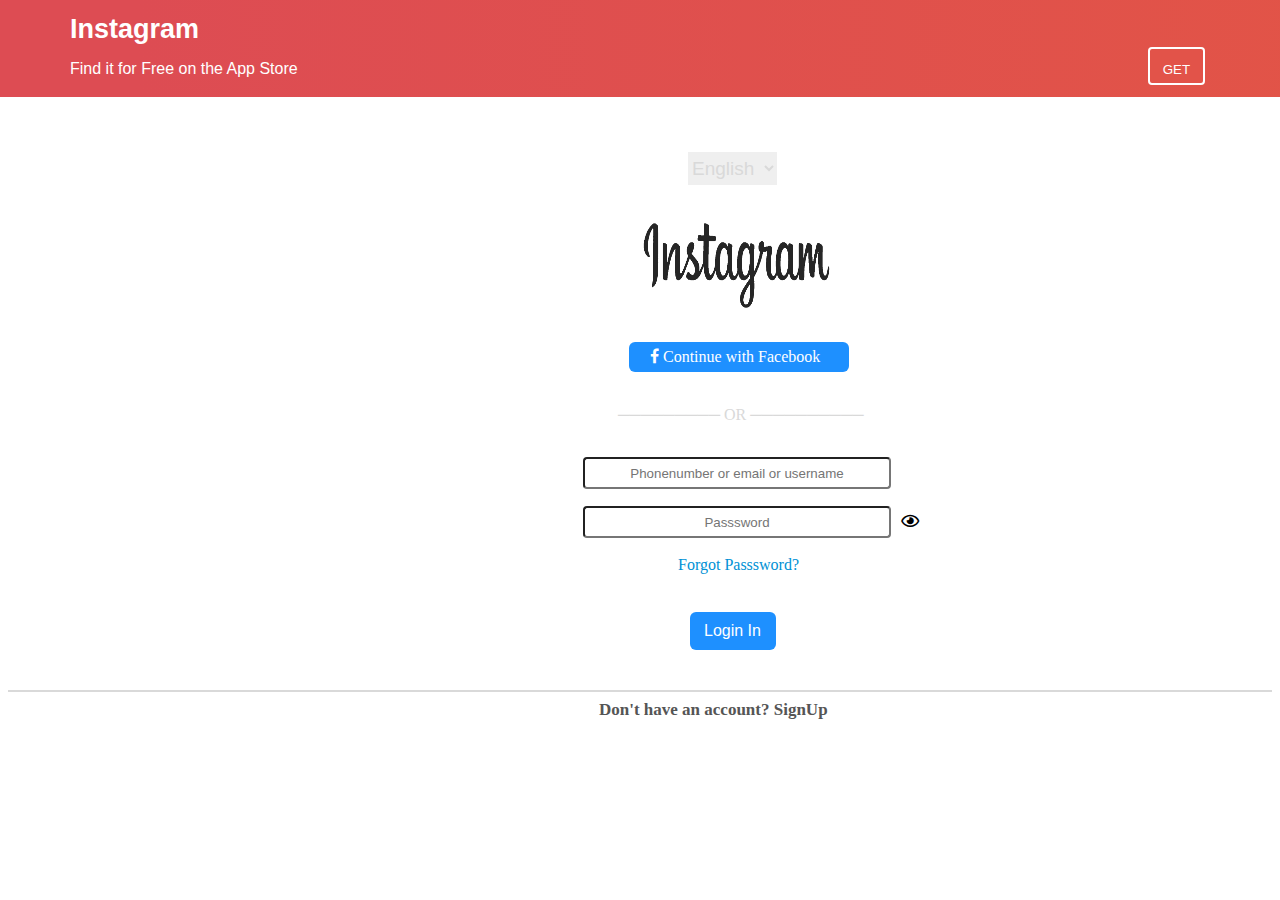
<file: index.html>
<!DOCTYPEhtml>
<html>
<head>
<meta name="viewport" content="width=device-width, initial-scale=1.0">
<link rel="stylesheet" href="https://cdnjs.cloudflare.com/ajax/libs/font-awesome/5.13.0/css/all.min.css">
<link rel="stylesheet" href="https://cdnjs.cloudflare.com/ajax/libs/font-awesome/4.7.0/css/font-awesome.min.css">
<link rel="stylesheet" href="style.css">
</head>
<body>
<div class="head">
<b><h2>
Instagram
</h2></b><p>Find it for Free on the App Store<b><input type="button" value="GET"></input></b></p>
</div>
<div class="lang">
<select id="lang" name="language">
  <option value="English">English</option>
  <option value="Hindi">Hindi</option>
  <option value="Arabic">Arabic</option>
  <option value="Turkey">Turkey</option>
  <option value="Spanish">Spanish</option>
</select>
</div>
<img src="insta.png">
</img>
<div class="data1">
<button class="btn"><i class="fa fa-facebook"> Continue with Facebook</i></button>
</div>
<br>
<div class="or"> <p>───────── OR ──────────</p></div>
<div class="data">
<input type="text" placeholder="Phonenumber or email or username"></input><br>
<input type="password" placeholder="Passsword" id="myInput"><i class="far fa-eye" onclick="pass()"></i></input><br><br>
<a href="#">Forgot Passsword?</a><br><br>
<button class="btn">Login In</button>
</div>
<hr></hr>
<div class="foot"><a href="#">Don't have an account? SignUp</a></div>
<script>
function pass() {
  var x = document.getElementById("myInput");
  if (x.type === "password") {
    x.type = "text";
  } else {
    x.type = "password";
  }
}
</script>
</body>
</html>
</file>
<file: style.css>
html,body{
background-color:white;
}
.head{
height:100px;
background:linear-gradient(to right,#DD4C53 10%,#E25447 100%);
width:1527px;
margin-left:-8px;
margin-top:-25px;
padding-right:8px;
}
.head h2{
color:White;
padding-top:17px;
font-family:Arial;
font-size:27px;
padding-left:70px;
}
.head p{
color:White;
font-family:Arial;
padding-left:70px;
margin-top:-8px;
}
.head input{
margin-left:1120px;
margin-top:-100px;
padding-left:13px;
padding-right:13px;
padding-top:13px;
padding-bottom:6px;
border:2px solid white;
border-radius:4px;
background-color:#E25349;
color:White;
}
.lang select{
margin-top:55px;
padding-top:5px;
padding-bottom:5px;
color:#D9D9D9;
border:0px white;
margin-left:680px;
font-size:19px;
}
img{
margin-left:630px;
margin-top:20px;
height:113px;
width:197px;
}  
button{
background-color: DodgerBlue;
  color: white;
  font-size: 16px;
  height:30px;
  width:220px;
  margin-top:20px;
  text-align:left;
  padding-left:21px;
  border-radius:6px;
  margin-left:621px;
  border:0px solid DodgerBlue;
  }
  .or p{
  margin-left:610px;
  color:#d9d9d9;
  }
  .data input{
  margin-left:575px;
  margin-top:17px;
  width:300px;
text-align:center;
height:26px;
border-radius:4px;
  }
  .data i{
  margin-left:10px;
  }
  .data button{
   color: white;
  font-size: 16px;
  height:38px;
  width:86px;
  margin-top:20px;
  text-align:left;
  padding-right:8px;
  padding-left:14px;
  border-radius:6px;
  margin-left:682px;
  border:0px solid DodgerBlue;
  }
  hr{
  margin-top:40px;
  border:1px solid #d9d9d9;
  }
  a{
  text-decoration:none;
  color:#0091D5;
  margin-left:670px;
  margin-top:15px;
  }  
  .foot a{
  color:#555555;
  font-weight:bold;
  margin-left:591px;
  margin-top:20px;
  font-size:17px;
  }
  @media (max-width:1489px){
	  
	  html,body{
background-color:white;
}
.head{
height:100px;
background:linear-gradient(to right,#DD4C53 10%,#E25447 100%);
width:1489px;
margin-left:-8px;
margin-top:-25px;
padding-right:8px;
}
.head input{
margin-left:1000px;
margin-top:-100px;
padding-left:13px;
padding-right:13px;
padding-top:13px;
padding-bottom:6px;
border:2px solid white;
border-radius:4px;
background-color:#E25349;
color:White;
}

  }
   @media (max-width:1349px){
	  
	  html,body{
background-color:white;
}
.head{
height:100px;
background:linear-gradient(to right,#DD4C53 10%,#E25447 100%);
width:1349px;
margin-left:-8px;
margin-top:-25px;
padding-right:8px;
}
.head input{
margin-left:850px;
margin-top:-120px;
padding-left:13px;
padding-right:13px;
padding-top:13px;
padding-bottom:6px;
border:2px solid white;
border-radius:4px;
background-color:#E25349;
color:White;
}

  }
   @media (max-width:1219px){
	  
	  html,body{
background-color:white;
}
.head{
height:100px;
background:linear-gradient(to right,#DD4C53 10%,#E25447 100%);
width:1219px;
margin-left:-8px;
margin-top:-25px;
padding-right:8px;
}
.head input{
margin-left:700px;
margin-top:-120px;
padding-left:13px;
padding-right:13px;
padding-top:13px;
padding-bottom:6px;
border:2px solid white;
border-radius:4px;
background-color:#E25349;
color:White;
}
.lang select{
margin-top:35px;
padding-top:5px;
padding-bottom:5px;
color:#D9D9D9;
border:0px white;
margin-left:480px;
font-size:19px;
}
img{
margin-left:420px;
margin-top:20px;
height:113px;
width:197px;
}  
button{
background-color: DodgerBlue;
  color: white;
  font-size: 18px;
  height:30px;
  width:260px;
  margin-top:10px;
  text-align:left;
  padding-left:21px;
  border-radius:6px;
  margin-left:391px;
  border:0px solid DodgerBlue;
  }
  .or p{
  margin-left:360px;
  color:#d9d9d9;
  font-size:20px;
  }
  .data input{
  margin-left:340px;
  margin-top:17px;
  width:350px;
text-align:center;
height:26px;
font-size:20px;
border-radius:4px;
  }
  .data i{
  margin-left:10px;
  }
  .data button{
   color: white;
  font-size: 18px;
  height:38px;
  width:98px;
  margin-top:20px;
  text-align:left;
  padding-right:8px;
  padding-left:14px;
  border-radius:6px;
  margin-left:472px;
  border:0px solid DodgerBlue;
  }
  hr{
  margin-top:40px;
  border:2px solid #d9d9d9;
  }
  a{
  text-decoration:none;
  color:#0091D5;
  font-size:20px;
  margin-left:450px;
  margin-top:15px;
  }  
  .foot a{
  color:#555555;
  font-weight:bold;
  margin-left:401px;
  margin-top:20px;
  font-size:17px;
  }

  }
  
   @media (max-width:1024px) {
	html, body
{
height:100%;
overflow-x: hidden;
margin-top:0px;
margin-left:0px;
margin-right:0px;
}
  .head{
height:125px;
background:linear-gradient(to right,#DD4C53 10%,#E25447 100%);
width:1024px;
padding-top:10px;
display:flex;
flex-wrap: wrap;
}
.head h2{
color:White;
padding-top:10px;
font-family:Arial;
font-size:35px;
padding-left:30px;
display:flex;
}
.head p{
color:White;
font-family:Arial; 
font-size:29px;
margin-top:81px;
margin-left:-186px;
padding-left:20px;
}
.head input{
margin-left:810px;
margin-top:-65px;
padding-left:16px;
padding-right:16px;
padding-top:16px;
padding-bottom:9px;
border:2px solid white;
border-radius:4px;
font-size:29px;
background-color:#E25349;
color:White;
display:flex;
}
.lang select{
margin-top:20px;
padding-top:5px;
padding-bottom:5px;
color:#D9D9D9;
background-color:white;
border:0px white;
margin-left:413px;
font-size:25px;
display:flex;
}
img{
margin-left:300px;
margin-top:10px;
height:100px;
width:300px;
display:flex;
} 
 button{
background-color: DodgerBlue;
  color: white;
  font-size: 27px;
  height:30px;
  width:340px;
  margin-top:18px;
  text-align:left;
  padding-left:30px;
  border-radius:6px;
  margin-left:273px;
  border:0px solid DodgerBlue;
  }
  .or p{
  margin-left:246px;
  font-size:25px;
  margin-top:23px;
  color:#d9d9d9;
  }
  .data input{
  margin-left:230px;
  margin-top:7px;
  width:400px;
text-align:center;
height:36px;
font-size:20px;
border-radius:4px;
  }
  .data i{
	  font-size:17px;
  margin-left:13px;
  }
.data button{
   color: white;
  font-size: 16px;
  height:38px;
  width:86px;
  margin-top:25px;
  text-align:left;
  padding-right:8px;
  padding-left:13px;
  border-radius:6px;
  margin-left:387px;
  margin-bottom:70px;
  border:0px solid DodgerBlue;
  }
  hr{
  margin-top:-20px;
  border:1px solid #d9d9d9;
  }
  a{
  text-decoration:none;
  color:#0091D5;
  margin-left:357px;
  margin-top:20px;
  font-size:20px;
  }  
  .foot a{
  color:#555555;
  font-weight:bold;
  margin-left:285px;
  margin-top:20px;
  font-size:22px;
  }}  
  
  @media (max-width:768px) {
	html, body
{
height:100%;
overflow-x: hidden;
margin-top:0px;
margin-left:0px;
margin-right:0px;
}
  .head{
height:125px;
background:linear-gradient(to right,#DD4C53 10%,#E25447 100%);
width:768px;
padding-top:10px;
display:flex;
flex-wrap: wrap;
}
.head h2{
color:White;
padding-top:10px;
font-family:Arial;
font-size:35px;
padding-left:30px;
display:flex;
}
.head p{
color:White;
font-family:Arial; 
font-size:29px;
margin-top:81px;
margin-left:-181px;
padding-left:20px;
}
.head input{
margin-left:610px;
margin-top:-65px;
padding-left:16px;
padding-right:16px;
padding-top:16px;
padding-bottom:9px;
border:2px solid white;
border-radius:4px;
font-size:29px;
background-color:#E25349;
color:White;
display:flex;
}
.lang select{
margin-top:20px;
padding-top:5px;
padding-bottom:5px;
color:#D9D9D9;
background-color:white;
border:0px white;
margin-left:283px;
font-size:25px;
display:flex;
}
img{
margin-left:190px;
margin-top:10px;
height:100px;
width:300px;
display:flex;
} 
 button{
background-color: DodgerBlue;
  color: white;
  font-size: 27px;
  height:30px;
  width:340px;
  margin-top:18px;
  text-align:left;
  padding-left:30px;
  border-radius:6px;
  margin-left:166px;
  border:0px solid DodgerBlue;
  }
  .or p{
  margin-left:140px;
  font-size:25px;
  margin-top:23px;
  color:#d9d9d9;
  }
  .data input{
  margin-left:130px;
  margin-top:7px;
  width:400px;
text-align:center;
height:36px;
font-size:20px;
border-radius:4px;
  }
  .data i{
	  margin-top:3px;
  margin-left:13px;
  }
.data button{
   color: white;
  font-size: 16px;
  height:38px;
  width:86px;
  margin-top:25px;
  text-align:left;
  padding-right:8px;
  padding-left:13px;
  border-radius:6px;
  margin-left:270px;
  margin-bottom:70px;
  border:0px solid DodgerBlue;
  }
  hr{
  margin-top:-20px;
  border:1px solid #d9d9d9;
  }
  a{
  text-decoration:none;
  color:#0091D5;
  margin-left:250px;
  margin-top:20px;
  font-size:20px;
  }  
  .foot a{
  color:#555555;
  font-weight:bold;
  margin-left:155px;
  margin-top:20px;
  font-size:22px;
  }}  
	
   @media screen and (max-width : 540px){
html, body
{
height:100%;
overflow-x: hidden;
margin-top:0px;
margin-left:0px;
margin-right:0px;
}
  .head{
height:105px;
background:linear-gradient(to right,#DD4C53 10%,#E25447 100%);
width:540px;
padding-top:10px;
display:flex;
flex-wrap: wrap;
}
.head h2{
color:White;
padding-top:10px;
font-family:Arial;
font-size:30px;
padding-left:20px;
display:flex;
}
.head p{
color:White;
font-family:Arial; 
font-size:25px;
margin-top:75px;
padding-left:35px;
}
.head input{
margin-left:390px;
margin-top:-65px;
padding-left:16px;
padding-right:16px;
padding-top:16px;
padding-bottom:9px;
border:2px solid white;
border-radius:4px;
font-size:19px;
background-color:#E25349;
color:White;
display:flex;
}
.lang select{
margin-top:20px;
padding-top:5px;
padding-bottom:5px;
color:#D9D9D9;
background-color:white;
border:0px white;
margin-left:193px;
font-size:23px;
display:flex;
}
img{
margin-left:95px;
margin-top:10px;
height:90px;
width:290px;
display:flex;
} 
 button{
background-color: DodgerBlue;
  color: white;
  font-size: 24px;
  height:30px;
  width:310px;
  margin-top:8px;
  text-align:left;
  padding-left:30px;
  border-radius:6px;
  margin-left:86px;
  border:0px solid DodgerBlue;
  }
  .or p{
  margin-left:100px;
  font-size:18px;
  margin-top:3px;
  color:#d9d9d9;
  }
  .data input{
  margin-left:75px;
  margin-top:7px;
  width:330px;
text-align:center;
height:29px;
font-size:18px;
border-radius:4px;
  }
  .data i{
  margin-left:13px;
  font-size:20px;
  }
.data button{
   color: white;
  font-size: 16px;
  height:38px;
  width:86px;
  margin-top:38px;
  text-align:left;
  padding-right:10px;
  padding-left:16px;
  border-radius:6px;
  margin-left:192px;
  margin-bottom:70px;
  border:0px solid DodgerBlue;
  }
  hr{
  margin-top:43px;
  border:1px solid #d9d9d9;
  }
  a{
  text-decoration:none;
  color:#0091D5;
  margin-left:180px;
  margin-top:15px;
  }  
  .foot a{
  color:#555555;
  font-weight:bold;
  margin-left:85px;
  margin-top:20px;
  font-size:22px;
  }}
	 @media screen and (max-device-width : 414px) and  (max-device-height: 736px){
html, body
{
height:100%;
overflow-x: hidden;
margin-top:0px;
margin-left:0px;
margin-right:0px;
}
  .head{
height:100px;
background:linear-gradient(to right,#DD4C53 10%,#E25447 100%);
width:411px;
padding-top:10px;
display:flex;
flex-wrap: wrap;
}
.head h2{
color:White;
padding-top:10px;
font-family:Arial;
font-size:25px;
padding-left:20px;
display:flex;
}
.head p{
color:White;
font-family:Arial; 
font-size:19px;
padding-left:65px;
}
.head input{
margin-left:307px;
margin-top:-52px;
padding-left:15px;
padding-right:15px;
padding-top:16px;
padding-bottom:8px;
border:2px solid white;
border-radius:4px;
font-size:19px;
background-color:#E25349;
color:White;
display:flex;
}
.lang select{
margin-top:20px;
padding-top:5px;
padding-bottom:5px;
color:#D9D9D9;
background-color:white;
border:0px white;
margin-left:160px;
font-size:19px;
display:flex;
}
img{
margin-left:95px;
margin-top:10px;
height:90px;
width:199px;
display:flex;
} 
 button{
background-color: DodgerBlue;
  color: white;
  font-size: 20px;
  height:30px;
  width:260px;
  margin-top:8px;
  text-align:left;
  padding-left:21px;
  border-radius:6px;
  margin-left:71px;
  border:0px solid DodgerBlue;
  }
  .or p{
  margin-left:73px;
  size:10px;
  margin-top:3px;
  color:#d9d9d9;
  }
  .data input{
  margin-left:53px;
  margin-top:7px;
  width:285px;
text-align:center;
height:26px;
border-radius:4px;
  }
  .data i{
  margin-left:10px;
  }
.data button{
   color: white;
  font-size: 16px;
  height:38px;
  width:86px;
  margin-top:38px;
  text-align:left;
  padding-right:8px;
  padding-left:14px;
  border-radius:6px;
  margin-left:158px;
  margin-bottom:70px;
  border:0px solid DodgerBlue;
  }
  hr{
  margin-top:83px;
  border:1px solid #d9d9d9;
  }
  a{
  text-decoration:none;
  color:#0091D5;
  margin-left:140px;
  margin-top:8px;
  }  
  .foot a{
  color:#555555;
  font-weight:bold;
  margin-left:85px;
  margin-top:20px;
  font-size:17px;
  }}
   @media screen and (max-device-width : 411px) and  (max-device-height: 823px){
html, body
{
height:100%;
overflow-x: hidden;
margin-top:0px;
margin-left:0px;
margin-right:0px;
}
  .head{
height:100px;
background:linear-gradient(to right,#DD4C53 10%,#E25447 100%);
width:411px;
padding-top:10px;
display:flex;
flex-wrap: wrap;
}
.head h2{
color:White;
padding-top:10px;
font-family:Arial;
font-size:25px;
padding-left:20px;
display:flex;
}
.head p{
color:White;
font-family:Arial; 
font-size:19px;
padding-left:65px;
}
.head input{
margin-left:307px;
margin-top:-60px;
padding-left:15px;
padding-right:15px;
padding-top:16px;
padding-bottom:8px;
border:2px solid white;
border-radius:4px;
font-size:19px;
background-color:#E25349;
color:White;
display:flex;
}
.lang select{
margin-top:20px;
padding-top:5px;
padding-bottom:5px;
color:#D9D9D9;
background-color:white;
border:0px white;
margin-left:160px;
font-size:19px;
display:flex;
}
img{
margin-left:95px;
margin-top:10px;
height:90px;
width:199px;
display:flex;
} 
 button{
background-color: DodgerBlue;
  color: white;
  font-size: 20px;
  height:30px;
  width:260px;
  margin-top:8px;
  text-align:left;
  padding-left:21px;
  border-radius:6px;
  margin-left:71px;
  border:0px solid DodgerBlue;
  }
  .or p{
  margin-left:65px;
  size:10px;
  margin-top:3px;
  color:#d9d9d9;
  }
  .data input{
  margin-left:53px;
  margin-top:7px;
  width:285px;
text-align:center;
height:26px;
border-radius:4px;
  }
  .data i{
  margin-left:10px;
  }
.data button{
   color: white;
  font-size: 16px;
  height:38px;
  width:86px;
  margin-top:38px;
  text-align:left;
  padding-right:8px;
  padding-left:14px;
  border-radius:6px;
  margin-left:158px;
  margin-bottom:70px;
  border:0px solid DodgerBlue;
  }
  hr{
  margin-top:163px;
  border:1px solid #d9d9d9;
  }
  a{
  text-decoration:none;
  color:#0091D5;
  margin-left:140px;
  margin-top:8px;
  }  
  .foot a{
  color:#555555;
  font-weight:bold;
  margin-left:85px;
  margin-top:20px;
  font-size:17px;
  }}
  @media only screen and (max-device-width : 375px) and (max-device-height: 812px){
html, body
{
height:100%;
overflow-x: hidden;
margin-top:0px;
margin-left:0px;
margin-right:0px;
}
  .head{
height:100px;
background:linear-gradient(to right,#DD4C53 10%,#E25447 100%);
width:375px;
padding-top:10px;
display:flex;
flex-wrap: wrap;
}
.head h2{
color:White;
padding-top:10px;
font-family:Arial;
font-size:25px;
padding-left:20px;
display:flex;
}
.head p{
color:White;
font-family:Arial; 
font-size:19px;
padding-left:57px;
}
.head input{
margin-left:290px;
margin-top:-60px;
padding-left:13px;
padding-right:13px;
padding-top:16px;
padding-bottom:8px;
border:2px solid white;
border-radius:4px;
font-size:19px;
background-color:#E25349;
color:White;
display:flex;
}
.lang select{
margin-top:20px;
padding-top:5px;
padding-bottom:5px;
color:#D9D9D9;
background-color:white;
border:0px white;
margin-left:145px;
font-size:19px;
display:flex;
}
img{
margin-left:95px;
margin-top:10px;
height:90px;
width:182px;
display:flex;
} 
 button{
background-color: DodgerBlue;
  color: white;
  font-size: 18px;
  height:30px;
  width:240px;
  margin-top:8px;
  text-align:left;
  padding-left:21px;
  border-radius:6px;
  margin-left:71px;
  border:0px solid DodgerBlue;
  }
  .or p{
  margin-left:50px;
  size:10px;
  margin-top:3px;
  color:#d9d9d9;
  }
  .data input{
  margin-left:63px;
  margin-top:7px;
  width:240px;
text-align:center;
height:26px;
border-radius:4px;
  }
  .data i{
  margin-left:10px;
  }
.data button{
   color: white;
  font-size: 16px;
  height:38px;
  width:86px;
  margin-top:8px;
  text-align:left;
  padding-right:8px;
  padding-left:14px;
  border-radius:6px;
  margin-left:143px;
  margin-bottom:70px;
  border:0px solid DodgerBlue;
  }
  hr{
  margin-top:190px;
  border:1px solid #d9d9d9;
  }
  a{
  text-decoration:none;
  color:#0091D5;
  margin-left:125px;
  margin-top:8px;
  }  
  .foot a{
  color:#555555;
  font-weight:bold;
  margin-left:85px;
  margin-top:20px;
  font-size:17px;
  }}
   @media screen and (max-device-width : 411px) and (max-device-height: 731px){
	   
	   .head p{
color:White;
font-family:Arial; 
font-size:19px;
padding-left:67px;
}
.head input{
margin-left:306px;
margin-top:-60px;
padding-left:15px;
padding-right:15px;
padding-top:16px;
padding-bottom:8px;
border:2px solid white;
border-radius:4px;
font-size:19px;
background-color:#E25349;
color:White;
display:flex;
}
 .or p{
  margin-left:62px;
  size:10px;
  color:#d9d9d9;
  }
	 hr{
  margin-top:80px;
  border:1px solid #d9d9d9;
  }}
  @media only screen and (max-device-width : 375px) and (max-device-height: 667px){
.head p{
color:White;
font-family:Arial; 
font-size:19px;
margin-top:66px;
padding-left:60px;
}
.head input{
margin-left:287px;
margin-top:-50px;
padding-left:13px;
padding-right:13px;
padding-top:13px;
padding-bottom:6px;
border:2px solid white;
border-radius:4px;
background-color:#E25349;
color:White;
display:flex;
}
  hr{
  margin-top:47px;
  border:1px solid #d9d9d9;
  }
 }
 @media screen and (max-device-width : 360px){
html, body
{
height:100%;
overflow-x: hidden;
margin-top:0px;
margin-left:0px;
margin-right:0px;
}
  .head{
height:85px;
background:linear-gradient(to right,#DD4C53 10%,#E25447 100%);
width:360px;
padding-top:10px;
display:flex;
flex-wrap: wrap;
}
.head h2{
color:White;
padding-top:10px;
font-family:Arial;
font-size:20px;
padding-left:30px;
display:flex;
}
.head p{
color:White;
font-family:Arial; 
font-size:16px;
margin-top:60px;
padding-left:86px;
}
.head input{
margin-left:260px;
margin-top:-50px;
padding-left:13px;
padding-right:13px;
padding-top:13px;
padding-bottom:6px;
border:2px solid white;
border-radius:4px;
background-color:#E25349;
color:White;
display:flex;
}
.lang select{
margin-top:20px;
padding-top:5px;
padding-bottom:5px;
color:#D9D9D9;
background-color:white;
border:0px white;
margin-left:140px;
font-size:18px;
display:flex;
}
img{
margin-left:80px;
margin-top:20px;
height:90px;
width:182px;
display:flex;
} 
 button{
background-color: DodgerBlue;
  color: white;
  font-size: 16px;
  height:30px;
  width:220px;
  margin-top:20px;
  text-align:left;
  padding-left:21px;
  border-radius:6px;
  margin-left:61px;
  border:0px solid DodgerBlue;
  }
  .or p{
  margin-left:32px;
  size:10px;
  color:#d9d9d9;
  }
  .data input{
  margin-left:41px;
  margin-top:17px;
  width:250px;
text-align:center;
height:26px;
border-radius:4px;
  }
  .data i{
  margin-left:10px;
  }
.data button{
   color: white;
  font-size: 16px;
  height:38px;
  width:86px;
  margin-top:17px;
  text-align:left;
  padding-right:8px;
  padding-left:14px;
  border-radius:6px;
  margin-left:117px;
  margin-bottom:20px;
  border:0px solid DodgerBlue;
  }
  hr{
  margin-top:30px;
  border:1px solid #d9d9d9;
  }
  a{
  text-decoration:none;
  color:#0091D5;
  margin-left:102px;
  margin-top:15px;
  }  
  .foot a{
  color:#555555;
  font-weight:bold;
  margin-left:61px;
  margin-top:20px;
  font-size:17px;
  }}
  
 @media screen and (max-device-width : 320px){
html, body
{
height:100%;
overflow-x: hidden;
margin-top:0px;
margin-left:0px;
margin-right:0px;
}
  .head{
height:85px;
background:linear-gradient(to right,#DD4C53 10%,#E25447 100%);
width:320px;
padding-top:10px;
display:flex;
flex-wrap: wrap;
}
.head h2{
color:White;
padding-top:10px;
font-family:Arial;
font-size:20px;
padding-left:20px;
display:flex;
}
.head p{
color:White;
font-family:Arial; 
font-size:16px;
padding-left:85px;
}
.head input{
margin-left:235px;
margin-top:-47px;
padding-left:10px;
padding-right:10px;
padding-top:13px;
padding-bottom:6px;
border:2px solid white;
border-radius:4px;
background-color:#E25349;
color:White;
display:flex;
}
.lang select{
margin-top:20px;
padding-top:5px;
padding-bottom:5px;
color:#D9D9D9;
background-color:white;
border:0px white;
margin-left:130px;
font-size:17px;
display:flex;
}
img{
margin-left:80px;
margin-top:10px;
height:90px;
width:182px;
display:flex;
} 
 button{
background-color: DodgerBlue;
  color: white;
  font-size: 16px;
  height:30px;
  width:220px;
  margin-top:8px;
  text-align:left;
  padding-left:21px;
  border-radius:6px;
  margin-left:61px;
  border:0px solid DodgerBlue;
  }
  .or p{
  margin-left:45px;
  font-size:16px;
  margin-top:3px;
  color:#d9d9d9;
  }
  .data input{
  margin-left:41px;
  margin-top:7px;
  width:240px;
text-align:center;
height:26px;
border-radius:4px;
  }
  .data i{
  margin-left:7px;
  font-size:18px;
  }
.data button{
   color: white;
  font-size: 16px;
  height:38px;
  width:86px;
  margin-top:8px;
  text-align:left;
  padding-right:8px;
  padding-left:14px;
  border-radius:6px;
  margin-left:117px;
  margin-bottom:33px;
  border:0px solid DodgerBlue;
  }
   hr{
  margin-top:5px;
  border:1px solid #d9d9d9;
  }
  a{
  text-decoration:none;
  color:#0091D5;
  margin-left:100px;
  margin-top:15px;
  }  
  .foot a{
  color:#555555;
  font-weight:bold;
  margin-left:46px;
  margin-top:20px;
  font-size:17px;
  }
  }
@media screen and (max-device-width:280px){
html, body
{
height:100%;
overflow-x: hidden;
margin-top:0px;
margin-left:0px;
margin-right:0px;
}
 
.head{
height:105px;
background:linear-gradient(to right,#DD4C53 10%,#E25447 100%);
width:280px;
padding-top:10px;
display:flex;
flex-wrap: wrap;
}
.head h2{
color:White;
padding-top:17px;
font-family:Arial;
font-size:22px;
padding-left:20px;
display:flex;
}
.head p{
color:White;
font-family:Arial; 
font-size:15px;
padding-left:70px;
}
.head input{
margin-left:219px;
margin-top:-30px;
padding-left:5px;
padding-right:7px;
padding-top:11px;
padding-bottom:4px;
border:2px solid white;
border-radius:4px;
font-size:15px;
background-color:#E25349;
color:White;
display:flex;
}
.lang select{
margin-top:20px;
padding-top:5px;
padding-bottom:5px;
color:#D9D9D9;
background-color:white;
border:0px white;
margin-left:105px;
font-size:16px;
display:flex;
}
img{
margin-left:50px;
margin-top:20px;
height:80px;
width:139px
display:flex;
} 
 button{
background-color: DodgerBlue;
  color: white;
  font-size: 16px;
  height:30px;
  width:220px;
  margin-top:20px;
  text-align:left;
  padding-left:21px;
  border-radius:6px;
  margin-left:35px;
  border:0px solid DodgerBlue;
  }
  .or p{
  margin-left:18px;
  size:10px;
  color:#d9d9d9;
  }
  .data input{
  margin-left:25px;
  margin-top:17px;
  width:214px;
  font-size:13px;
  text-align:center;
  height:26px;
  border-radius:4px;
  }
  .data i{
  margin-left:10px;
  }
.data button{
   color: white;
  font-size: 16px;
  height:38px;
  width:86px;
  margin-top:17px;
  text-align:left;
  padding-right:8px;
  padding-left:14px;
  border-radius:6px;
  margin-left:90px;
  border:0px solid DodgerBlue;
  }
   hr{
  margin-top:30px;
  border:1px solid #d9d9d9;
  }
  a{
  text-decoration:none;
  color:#0091D5;
  margin-left:75px;
  margin-top:15px;
  }  
  .foot a{
  color:#555555;
  font-weight:bold;
  margin-left:24px;
  margin-top:20px;
  font-size:17px;
  }
  }
</file>
